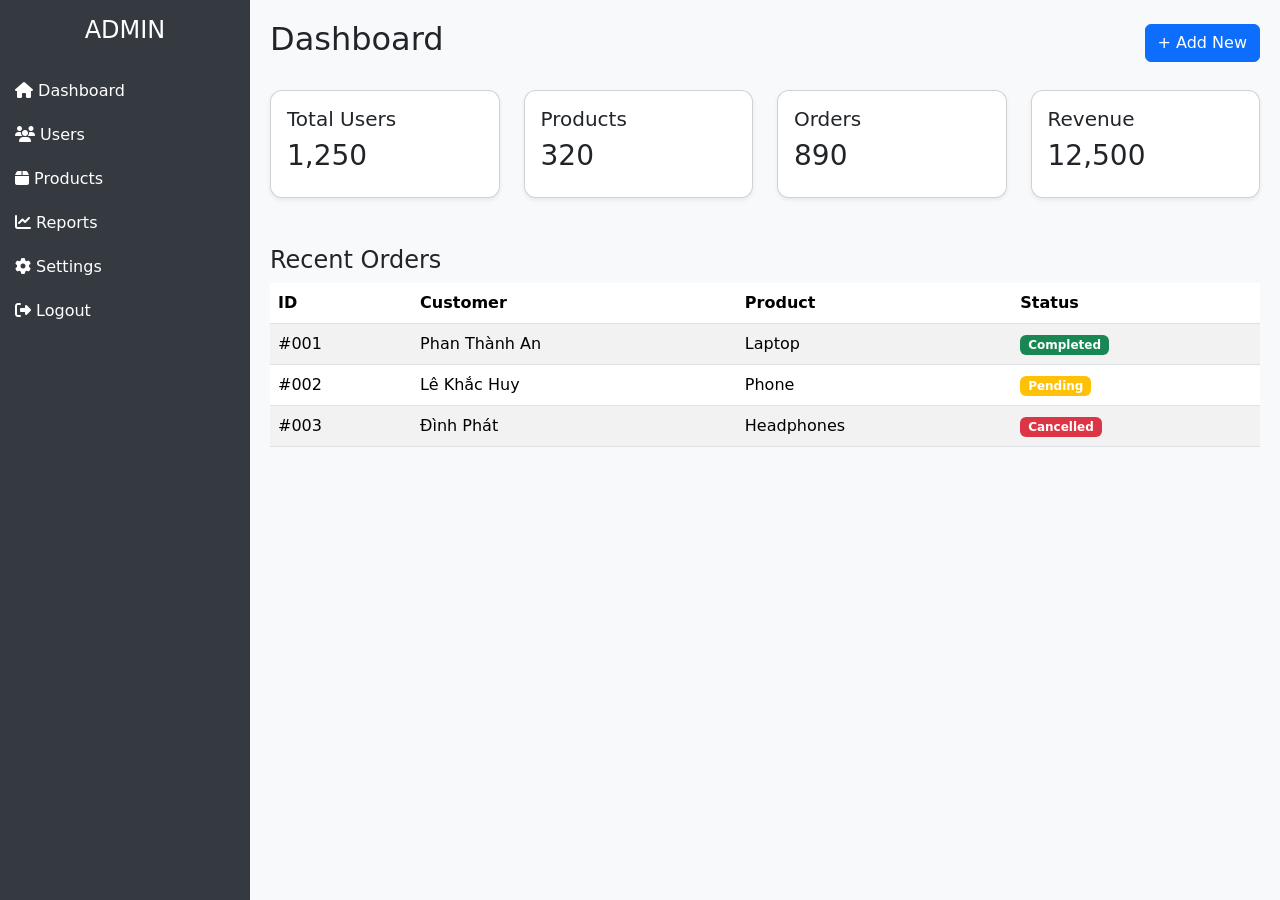
<file: CentralKitchen-System/frontend/manager-admin/index.html>
<!DOCTYPE html>
<html lang="vi">
<head>
    <meta charset="UTF-8">
    <meta name="viewport" content="width=device-width, initial-scale=1.0">
    <title>Admin Dashboard</title>

    <!-- Bootstrap CSS -->
    <link href="https://cdn.jsdelivr.net/npm/bootstrap@5.3.0/dist/css/bootstrap.min.css" rel="stylesheet">

    <!-- Font Awesome -->
    <link href="https://cdnjs.cloudflare.com/ajax/libs/font-awesome/6.5.0/css/all.min.css" rel="stylesheet">

    <style>
        body {
            display: flex;
            min-height: 100vh;
        }
        .sidebar {
            width: 250px;
            background: #343a40;
            color: white;
        }
        .sidebar a {
            color: white;
            text-decoration: none;
            display: block;
            padding: 10px 15px;
        }
        .sidebar a:hover {
            background: #495057;
        }
        .content {
            flex: 1;
            padding: 20px;
            background: #f8f9fa;
        }
        .card {
            border-radius: 12px;
        }
    </style>
</head>
<body>

<!-- Sidebar -->
<div class="sidebar">
    <h4 class="text-center py-3">ADMIN</h4>
    <a href="#"><i class="fa fa-home"></i> Dashboard</a>
    <a href="#"><i class="fa fa-users"></i> Users</a>
    <a href="#"><i class="fa fa-box"></i> Products</a>
    <a href="#"><i class="fa fa-chart-line"></i> Reports</a>
    <a href="#"><i class="fa fa-cog"></i> Settings</a>
    <a href="#"><i class="fa fa-sign-out-alt"></i> Logout</a>
</div>

<!-- Main Content -->
<div class="content">

    <!-- Header -->
    <div class="d-flex justify-content-between align-items-center mb-4">
        <h2>Dashboard</h2>
        <button class="btn btn-primary">+ Add New</button>
    </div>

    <!-- Cards -->
    <div class="row">
        <div class="col-md-3">
            <div class="card p-3 shadow-sm">
                <h5>Total Users</h5>
                <h3>1,250</h3>
            </div>
        </div>
        <div class="col-md-3">
            <div class="card p-3 shadow-sm">
                <h5>Products</h5>
                <h3>320</h3>
            </div>
        </div>
        <div class="col-md-3">
            <div class="card p-3 shadow-sm">
                <h5>Orders</h5>
                <h3>890</h3>
            </div>
        </div>
        <div class="col-md-3">
            <div class="card p-3 shadow-sm">
                <h5>Revenue</h5>
                <h3>12,500</h3>
            </div>
        </div>
    </div>

    <!-- Table -->
    <div class="mt-5">
        <h4>Recent Orders</h4>
        <table class="table table-striped">
            <thead>
                <tr>
                    <th>ID</th>
                    <th>Customer</th>
                    <th>Product</th>
                    <th>Status</th>
                </tr>
            </thead>
            <tbody>
                <tr>
                    <td>#001</td>
                    <td>Phan Thành An
                    </td>
                    <td>Laptop</td>
                    <td><span class="badge bg-success">Completed</span></td>
                </tr>
                <tr>
                    <td>#002</td>
                    <td>Lê Khắc Huy</td>
                    <td>Phone</td>
                    <td><span class="badge bg-warning">Pending</span></td>
                </tr>
                <tr>
                    <td>#003</td>
                    <td>Đình Phát</td>
                    <td>Headphones</td>
                    <td><span class="badge bg-danger">Cancelled</span></td>
                </tr>
            </tbody>
        </table>
    </div>

</div>

<!-- Bootstrap JS -->
<script src="https://cdn.jsdelivr.net/npm/bootstrap@5.3.0/dist/js/bootstrap.bundle.min.js"></script>

</body>
</html>
</file>
